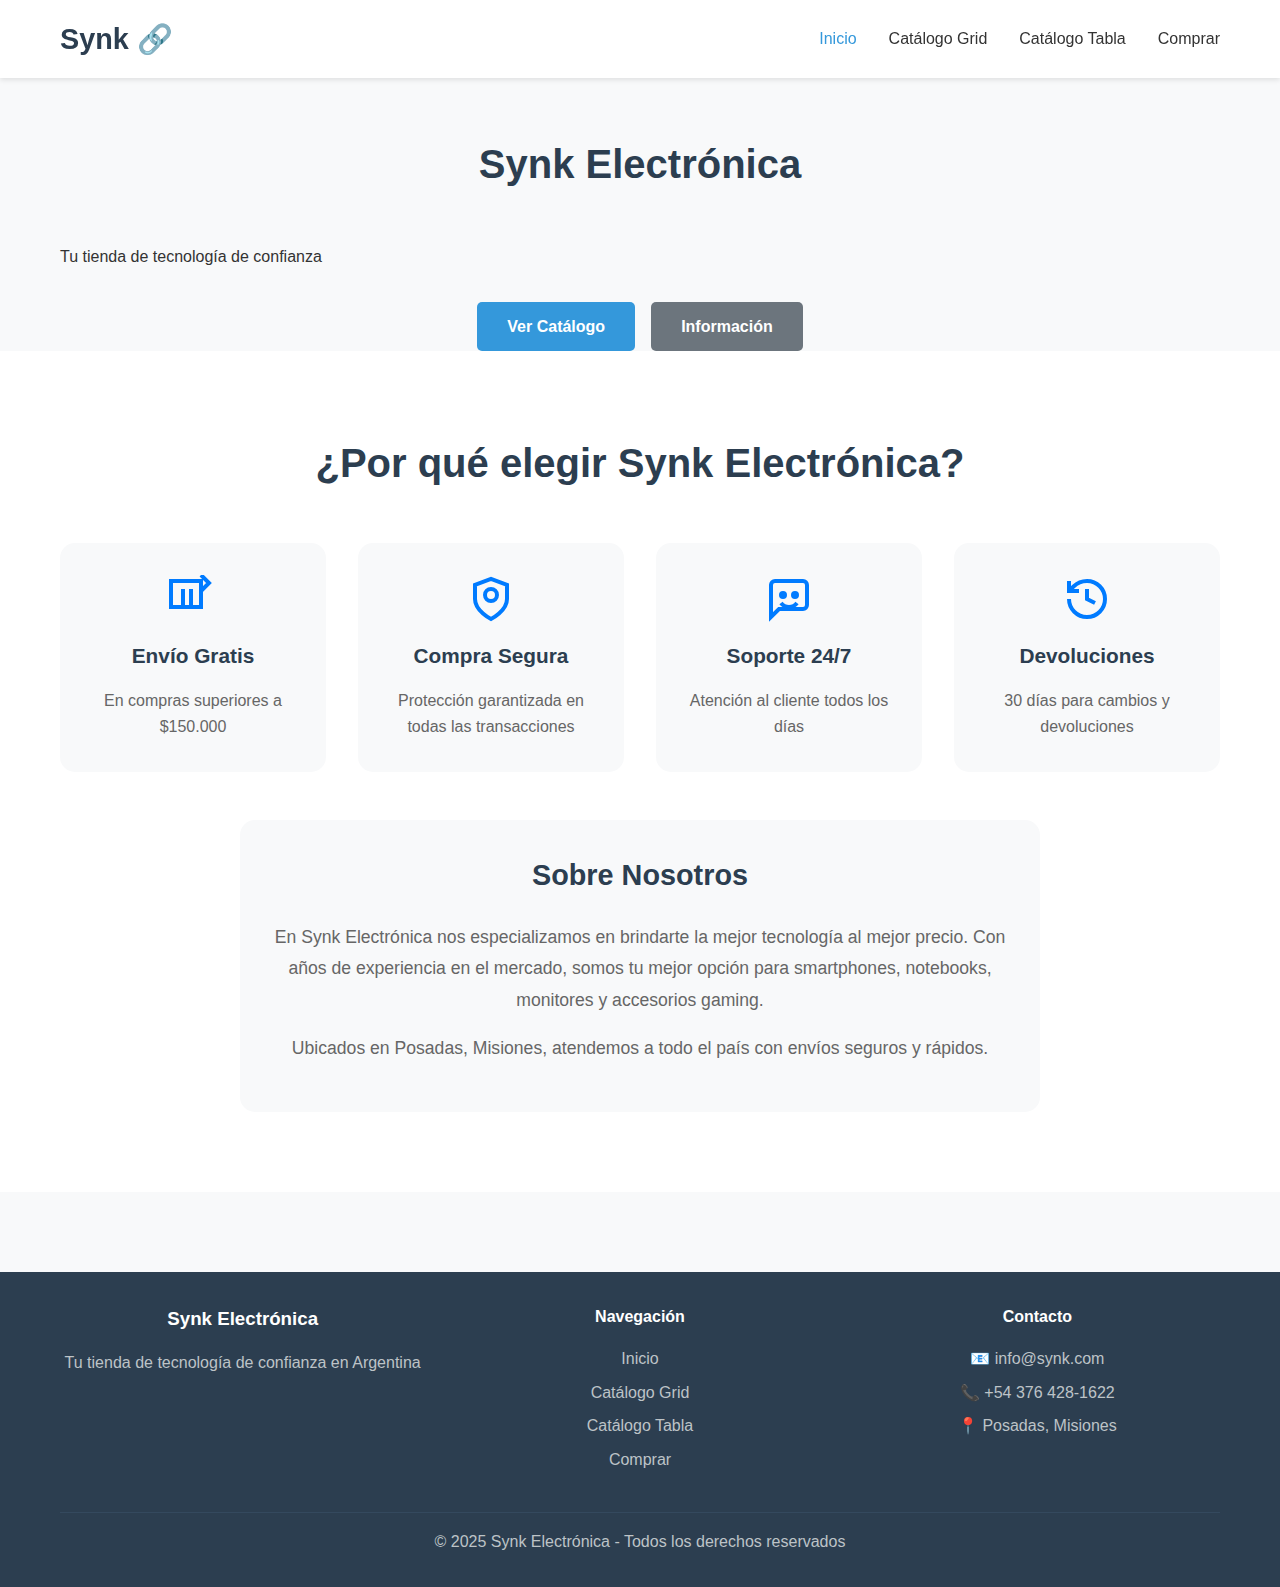
<file: index.html>
<!DOCTYPE html>
<html lang="es">
<head>
    <meta charset="UTF-8">
    <meta name="viewport" content="width=device-width, initial-scale=1.0">
    <title>Synk Electrónica - Inicio</title>
    <link rel="stylesheet" href="style.css">
</head>
<body>

    <header>
        <div class="container">
            <div class="header-content">
                <a href="index.html" class="logo">Synk 🔗</a>
                <nav>
                    <a href="index.html" class="nav-link active">Inicio</a>
                    <a href="listado_box.html" class="nav-link">Catálogo Grid</a>
                    <a href="listado_tabla.html" class="nav-link">Catálogo Tabla</a>
                    <a href="comprar.html" class="nav-link">Comprar</a>
                </nav>
            </div>
        </div>
    </header>

    <main>
        <section class="hero">
            <div class="container">
                <div class="hero-content">
                    <h1>Synk Electrónica</h1>
                    <p class="hero-subtitle">Tu tienda de tecnología de confianza</p>
                    <div class="hero-buttons">
                        <a href="listado_box.html" class="btn btn-primary">Ver Catálogo</a>
                        <a href="#informacion" class="btn btn-secondary">Información</a>
                    </div>
                </div>
            </div>
        </section>

        <section id="informacion" class="info">
            <div class="container">
                <h2>¿Por qué elegir Synk Electrónica?</h2>
                
                <div class="info-grid">
                    <div class="info-card">
                        <div class="info-icon">
                            <svg width="48" height="48" viewBox="0 0 24 24" fill="none" stroke="currentColor" stroke-width="2">
                                <rect x="1" y="3" width="15" height="13"></rect>
                                <path d="m16 8 4-4-4-4"></path>
                                <path d="M7 7v10"></path>
                                <path d="M11 7v10"></path>
                            </svg>
                        </div>
                        <h3>Envío Gratis</h3>
                        <p>En compras superiores a $150.000</p>
                    </div>
                    <div class="info-card">
                        <div class="info-icon">
                            <svg width="48" height="48" viewBox="0 0 24 24" fill="none" stroke="currentColor" stroke-width="2">
                                <path d="M12 22s8-4 8-10V5l-8-3-8 3v7c0 6 8 10 8 10z"></path>
                                <circle cx="12" cy="10" r="3"></circle>
                            </svg>
                        </div>
                        <h3>Compra Segura</h3>
                        <p>Protección garantizada en todas las transacciones</p>
                    </div>
                    <div class="info-card">
                        <div class="info-icon">
                            <svg width="48" height="48" viewBox="0 0 24 24" fill="none" stroke="currentColor" stroke-width="2">
                                <path d="M21 15a2 2 0 0 1-2 2H7l-4 4V5a2 2 0 0 1 2-2h14a2 2 0 0 1 2 2z"></path>
                                <circle cx="9" cy="10" r="1"></circle>
                                <circle cx="15" cy="10" r="1"></circle>
                                <path d="M8 14s1.5 2 4 2 4-2 4-2"></path>
                            </svg>
                        </div>
                        <h3>Soporte 24/7</h3>
                        <p>Atención al cliente todos los días</p>
                    </div>
                    <div class="info-card">
                        <div class="info-icon">
                            <svg width="48" height="48" viewBox="0 0 24 24" fill="none" stroke="currentColor" stroke-width="2">
                                <path d="M3 12a9 9 0 1 0 9-9 9.75 9.75 0 0 0-6.74 2.74L3 8"></path>
                                <path d="M3 3v5h5"></path>
                                <path d="M12 7v5l4 2"></path>
                            </svg>
                        </div>
                        <h3>Devoluciones</h3>
                        <p>30 días para cambios y devoluciones</p>
                    </div>
                </div>

                <div class="info-text">
                    <h3>Sobre Nosotros</h3>
                    <p>En Synk Electrónica nos especializamos en brindarte la mejor tecnología al mejor precio. Con años de experiencia en el mercado, somos tu mejor opción para smartphones, notebooks, monitores y accesorios gaming.</p>
                    <p>Ubicados en Posadas, Misiones, atendemos a todo el país con envíos seguros y rápidos.</p>
                </div>
            </div>
        </section>
    </main>


    <footer>
        <div class="container">
            <div class="footer-content">
                <div class="footer-section">
                    <h3>Synk Electrónica</h3>
                    <p>Tu tienda de tecnología de confianza en Argentina</p>
                </div>
                <div class="footer-section">
                    <h4>Navegación</h4>
                    <a href="index.html">Inicio</a>
                    <a href="listado_box.html">Catálogo Grid</a>
                    <a href="listado_tabla.html">Catálogo Tabla</a>
                    <a href="comprar.html">Comprar</a>
                </div>
                <div class="footer-section">
                    <h4>Contacto</h4>
                    <p>📧 info@synk.com</p>
                    <p>📞 +54 376 428-1622</p>
                    <p>📍 Posadas, Misiones</p>
                </div>
            </div>
            <div class="footer-bottom"> 
                <p>&copy; 2025 Synk Electrónica - Todos los derechos reservados</p>
            </div>
        </div>
    </footer>

</body>
</html>
</file>
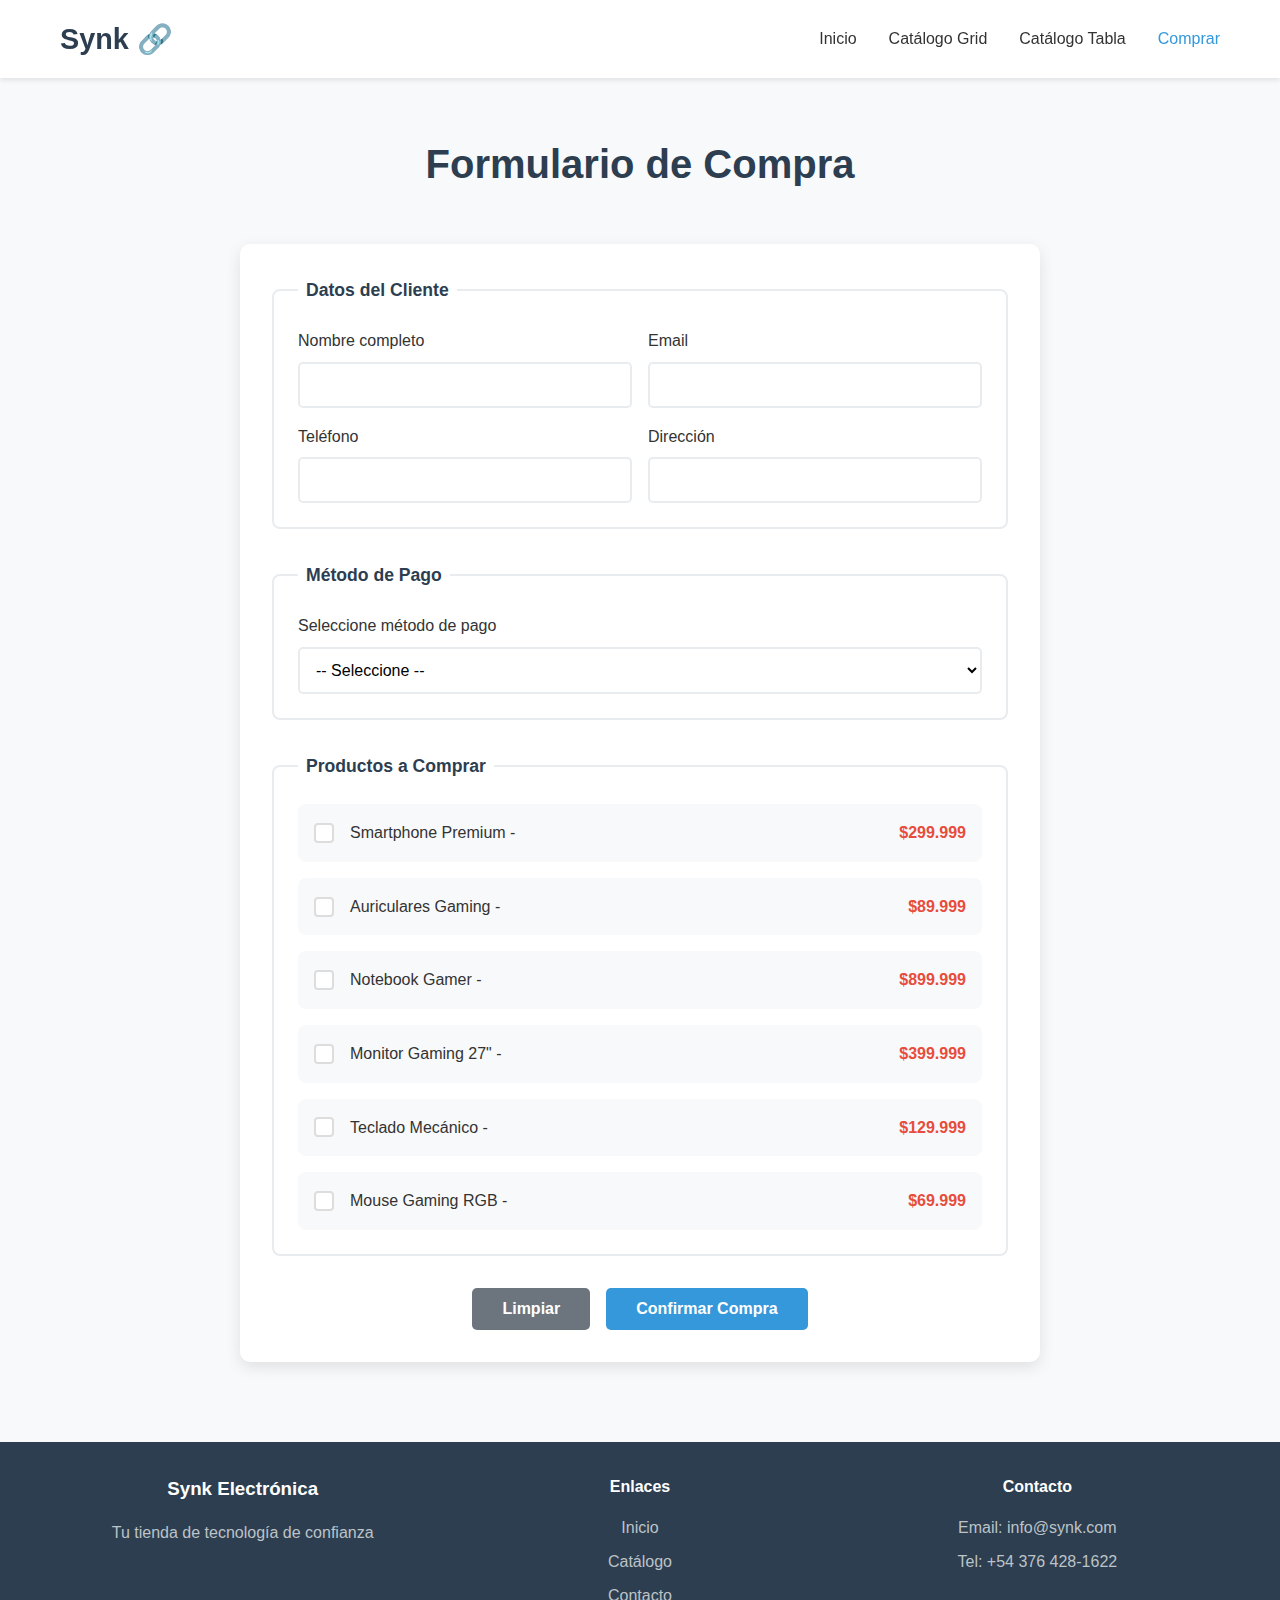
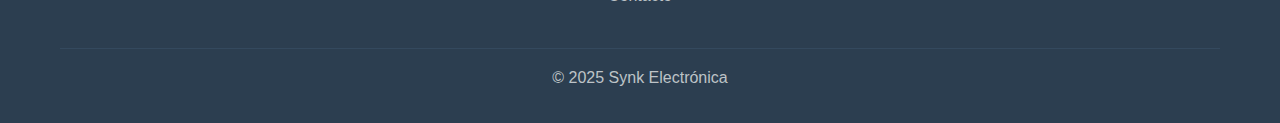
<file: comprar.html>
<!DOCTYPE html>
<html lang="es">
<head>
    <meta charset="UTF-8">
    <meta name="viewport" content="width=device-width, initial-scale=1.0">
    <title>Comprar - Synk Electrónica</title>
    <link rel="stylesheet" href="style.css">
</head>
<body>
    
    <header>
        <div class="container">
            <div class="header-content">
                <a href="index.html" class="logo">Synk 🔗</a>
                <nav>
                    <a href="index.html" class="nav-link">Inicio</a>
                    <a href="listado_box.html" class="nav-link">Catálogo Grid</a>
                    <a href="listado_tabla.html" class="nav-link">Catálogo Tabla</a>
                    <a href="#" class="nav-link active">Comprar</a>
                </nav>
            </div>
        </div>
    </header>

    <main>
        <div class="container">
            <h1>Formulario de Compra</h1>
            
            <div class="form-container">
                <form action="#mensaje" method="get" class="compra-form">

                    <fieldset>
                        <legend>Datos del Cliente</legend>
                        <div class="grid-2">
                            <div class="input-group">
                                <label for="nombre">Nombre completo</label>
                                <input type="text" id="nombre" name="nombre" required>
                            </div>
                            <div class="input-group">
                                <label for="email">Email</label>
                                <input type="email" id="email" name="email" required>
                            </div>
                            <div class="input-group">
                                <label for="telefono">Teléfono</label>
                                <input type="tel" id="telefono" name="telefono" required>
                            </div>
                            <div class="input-group">
                                <label for="direccion">Dirección</label>
                                <input type="text" id="direccion" name="direccion" required>
                            </div>
                        </div>
                    </fieldset>

                    <fieldset>
                        <legend>Método de Pago</legend>
                        <div class="input-group">
                            <label for="pago">Seleccione método de pago</label>
                            <select id="pago" name="pago" required>
                                <option value="">-- Seleccione --</option>
                                <option value="tarjeta">Tarjeta de crédito/débito</option>
                                <option value="transferencia">Transferencia bancaria</option>
                                <option value="efectivo">Efectivo en pickup point</option>
                            </select>
                        </div>
                    </fieldset>

                    <fieldset>
                        <legend>Productos a Comprar</legend>
                        <div class="productos-list">
                            <label class="checkbox-label">
                                <input type="checkbox" name="productos[]" value="smartphone">
                                <span class="checkmark"></span>
                                Smartphone Premium - <span class="precio-item">$299.999</span>
                            </label>
                            <label class="checkbox-label">
                                <input type="checkbox" name="productos[]" value="auriculares">
                                <span class="checkmark"></span>
                                Auriculares Gaming - <span class="precio-item">$89.999</span>
                            </label>
                            <label class="checkbox-label">
                                <input type="checkbox" name="productos[]" value="notebook">
                                <span class="checkmark"></span>
                                Notebook Gamer - <span class="precio-item">$899.999</span>
                            </label>
                            <label class="checkbox-label">
                                <input type="checkbox" name="productos[]" value="monitor">
                                <span class="checkmark"></span>
                                Monitor Gaming 27" - <span class="precio-item">$399.999</span>
                            </label>
                            <label class="checkbox-label">
                                <input type="checkbox" name="productos[]" value="teclado">
                                <span class="checkmark"></span>
                                Teclado Mecánico - <span class="precio-item">$129.999</span>
                            </label>
                            <label class="checkbox-label">
                                <input type="checkbox" name="productos[]" value="mouse">
                                <span class="checkmark"></span>
                                Mouse Gaming RGB - <span class="precio-item">$69.999</span>
                            </label>
                        </div>
                    </fieldset>

                    <div class="form-actions">
                        <button type="reset" class="btn btn-secondary">Limpiar</button>
                        <button type="submit" class="btn btn-primary">Confirmar Compra</button>
                    </div>

                </form>
            </div>
        </div>
    </main>

    <div id="mensaje" class="modal">
        <div class="modal-content">
            <h2>✅ ¡Compra Confirmada!</h2>
            <p>Tu pedido está siendo procesado. Te enviaremos la confirmación por email.</p>
            <a href="#" class="btn btn-primary">Cerrar</a>
        </div>
    </div>

    <footer>
        <div class="container">
            <div class="footer-content">
                <div class="footer-section">
                    <h3>Synk Electrónica</h3>
                    <p>Tu tienda de tecnología de confianza</p>
                </div>
                <div class="footer-section">
                    <h4>Enlaces</h4>
                    <a href="index.html">Inicio</a>
                    <a href="listado_box.html">Catálogo</a>
                    <a href="#">Contacto</a>
                </div>
                <div class="footer-section">
                    <h4>Contacto</h4>
                    <p>Email: info@synk.com</p>
                    <p>Tel: +54 376 428-1622</p>
                </div>
            </div>
            <div class="footer-bottom">
                <p>&copy; 2025 Synk Electrónica</p>
            </div>
        </div>
    </footer>

</body>
</html>
</file>
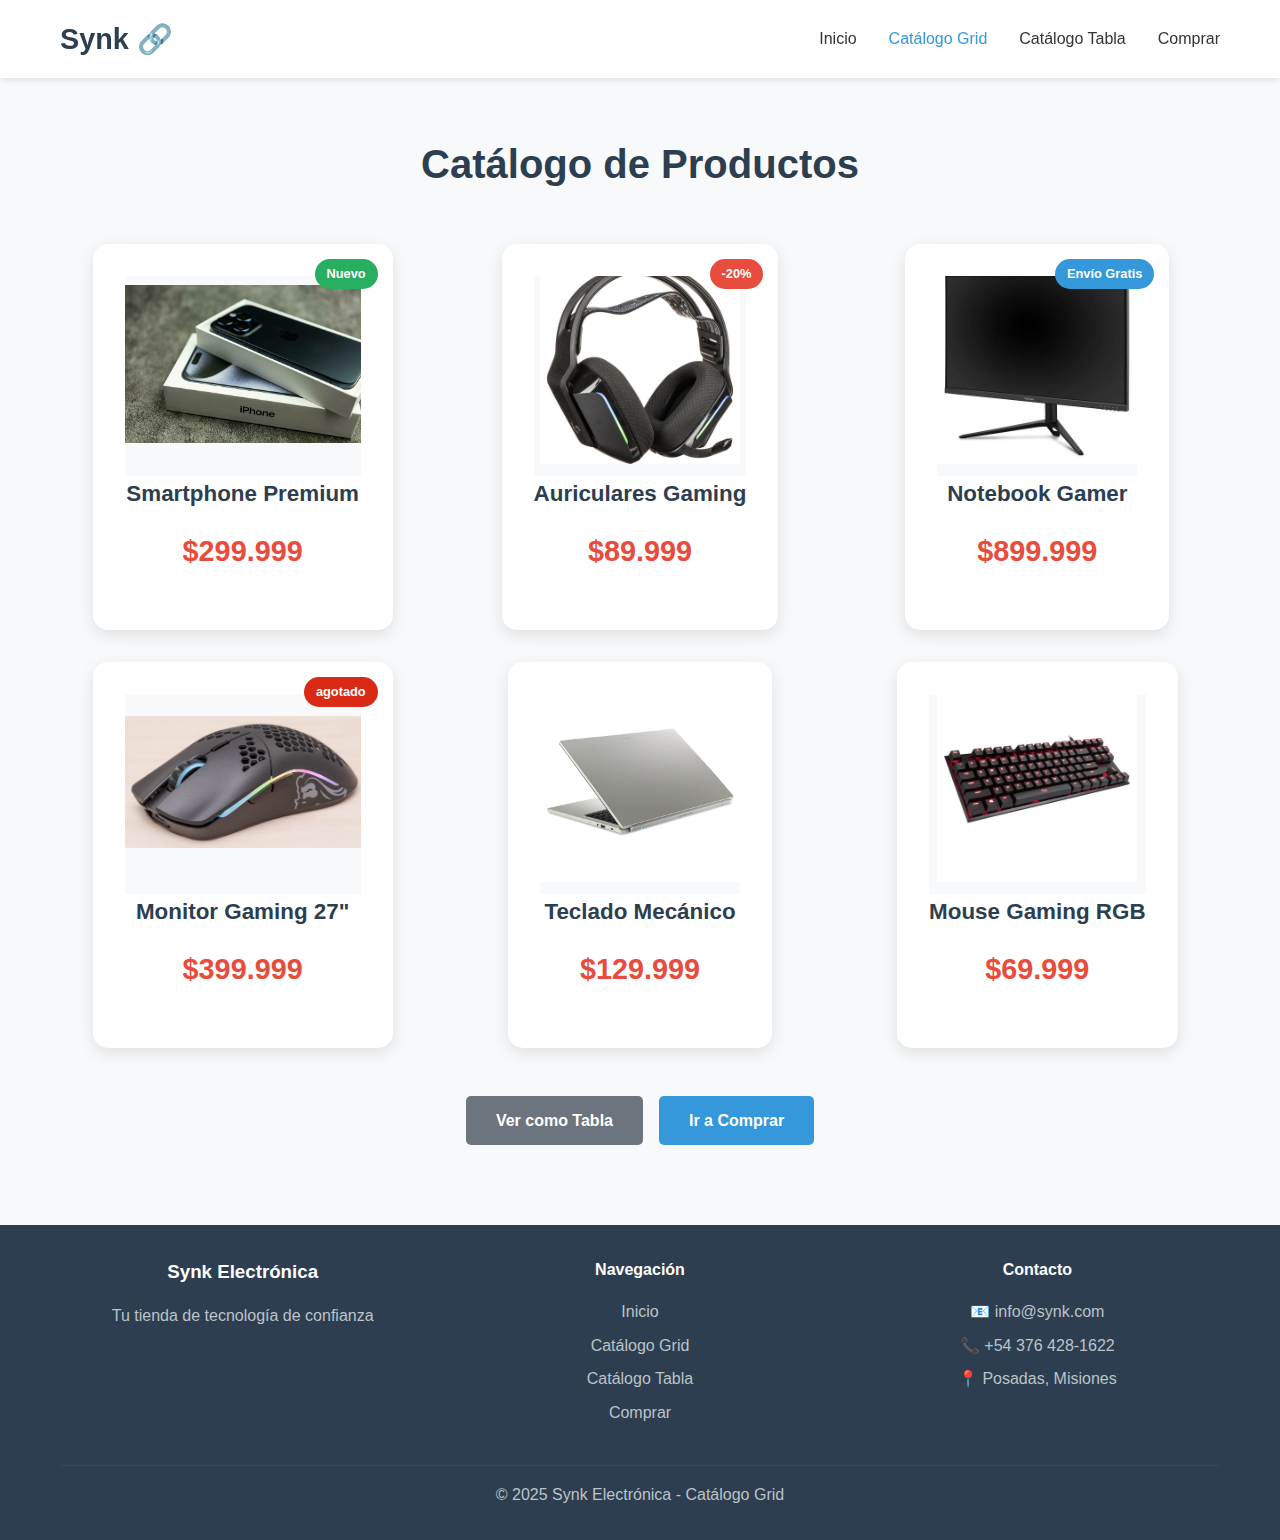
<file: listado_box.html>
<!DOCTYPE html>
<html lang="es">
<head>
    <meta charset="UTF-8">
    <meta name="viewport" content="width=device-width, initial-scale=1.0">
    <title>Catálogo Grid - Synk Electrónica</title>
    <link rel="stylesheet" href="style.css">
</head>
<body>
    
    <header>
        <div class="container">
            <div class="header-content">
                <a href="index.html" class="logo">Synk 🔗</a>
                <nav>
                    <a href="index.html" class="nav-link">Inicio</a>
                    <a href="listado_box.html" class="nav-link active">Catálogo Grid</a>
                    <a href="listado_tabla.html" class="nav-link">Catálogo Tabla</a>
                    <a href="comprar.html" class="nav-link">Comprar</a>
                </nav>
            </div>
        </div>
    </header>

    <main>
        <div class="container">
            <h1>Catálogo de Productos</h1>

            <div class="productos-grid">
                
                <div class="producto-card">
                    <div class="etiqueta nuevo">Nuevo</div>
                    <div class="producto-img-container">
                        <img src="img/celular_caja.jpg" alt="Smartphone Premium" class="producto-img">
                    </div>
                    <h2>Smartphone Premium</h2>
                    <p class="precio">$299.999</p>
                </div>

                <div class="producto-card">
                    <div class="etiqueta oferta">-20%</div>
                    <div class="producto-img-container">
                        <img src="img/AuricularesL2.jpg" alt="Auriculares Gaming" class="producto-img">
                    </div>
                    <h2>Auriculares Gaming</h2>
                    <p class="precio">$89.999</p> 
                </div>

                <div class="producto-card">
                    <div class="etiqueta envio">Envío Gratis</div>
                    <div class="producto-img-container">
                        <img src="img/MonitorV4.jpeg" alt="Monitor Gaming" class="producto-img">
                    </div>
                    <h2>Notebook Gamer</h2>
                    <p class="precio">$899.999</p>
                </div>

                <div class="producto-card">
                    <div class="etiqueta agotado">agotado</div>
                    <div class="producto-img-container">
                        <img src="img/MouseG3.jpg" alt="Mouse Gaming" class="producto-img">
                    </div>
                    <h2>Monitor Gaming 27"</h2>
                    <p class="precio">$399.999</p>
                </div>

                <div class="producto-card">
                    <div class="producto-img-container">
                        <img src="img/NotebookA2.jpg" alt="Notebook Gamer" class="producto-img">
                    </div>
                    <h2>Teclado Mecánico</h2>
                    <p class="precio">$129.999</p>
                </div>

                <div class="producto-card">
                    <div class="producto-img-container">
                        <img src="img/TecladoH2.jpg" alt="Teclado Mecánico" class="producto-img">
                    </div>
                    <h2>Mouse Gaming RGB</h2>
                    <p class="precio">$69.999</p>
                </div>

            </div>
            
            <div class="catalogo-nav">
                <a href="listado_tabla.html" class="btn btn-secondary">Ver como Tabla</a>
                <a href="comprar.html" class="btn btn-primary">Ir a Comprar</a>
            </div>
        </div>
    </main>

    <footer>
        <div class="container">
            <div class="footer-content">
                <div class="footer-section">
                    <h3>Synk Electrónica</h3>
                    <p>Tu tienda de tecnología de confianza</p>
                </div>
                <div class="footer-section">
                    <h4>Navegación</h4>
                    <a href="index.html">Inicio</a>
                    <a href="listado_box.html">Catálogo Grid</a>
                    <a href="listado_tabla.html">Catálogo Tabla</a>
                    <a href="comprar.html">Comprar</a>
                </div>
                <div class="footer-section">
                    <h4>Contacto</h4>
                    <p>📧 info@synk.com</p>
                    <p>📞 +54 376 428-1622</p>
                    <p>📍 Posadas, Misiones</p>
                </div>
            </div>
            <div class="footer-bottom">
                <p>&copy; 2025 Synk Electrónica - Catálogo Grid</p>
            </div>
        </div>
    </footer>

</body>
</html>
</file>
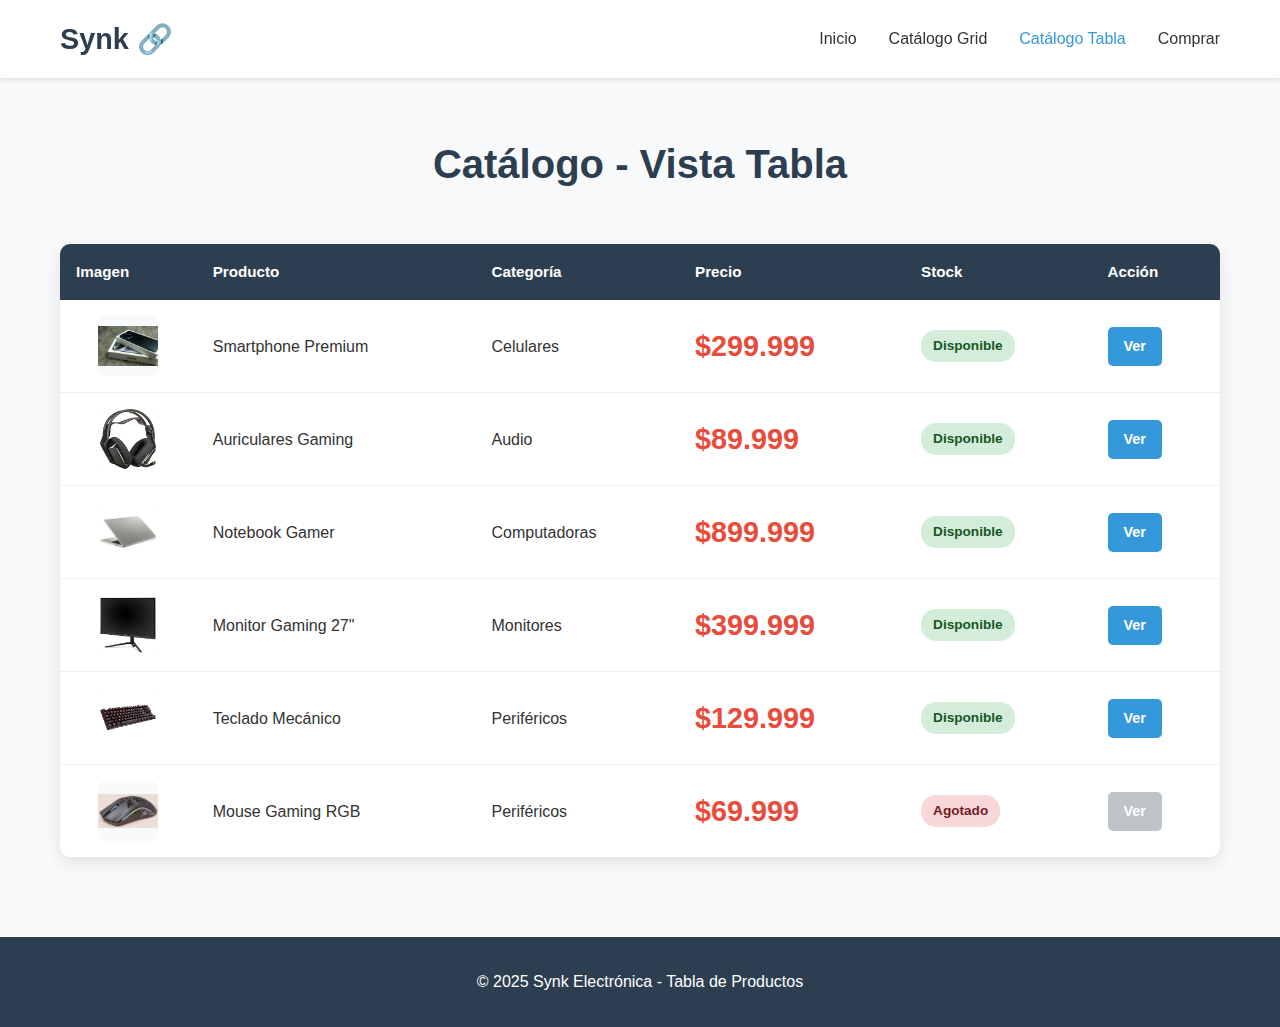
<file: listado_tabla.html>
<!DOCTYPE html>
<html lang="es">
<head>
    <meta charset="UTF-8">
    <meta name="viewport" content="width=device-width, initial-scale=1.0">
    <title>Catálogo Tabla - Synk Electrónica</title>
    <link rel="stylesheet" href="style.css">
</head>
<body>
    
    <header>
        <div class="container">
            <div class="header-content">
                <a href="index.html" class="logo">Synk 🔗</a>
                <nav>
                    <a href="index.html" class="nav-link">Inicio</a>
                    <a href="listado_box.html" class="nav-link">Catálogo Grid</a>
                    <a href="listado_tabla.html" class="nav-link active">Catálogo Tabla</a>
                    <a href="comprar.html" class="nav-link">Comprar</a>
                </nav>
            </div>
        </div>
    </header>

    <main>
        <div class="container">
            <h1>Catálogo - Vista Tabla</h1>
            
            <div class="table-wrapper">
                <table class="productos-tabla">
                    <thead>
                        <tr>
                            <th>Imagen</th>
                            <th>Producto</th>
                            <th>Categoría</th>
                            <th>Precio</th>
                            <th>Stock</th>
                            <th>Acción</th>
                        </tr>
                    </thead>
                    <tbody>
                        <tr>
                            <td><div class="thumb"><img src="img/celular_caja.jpg" alt="Smartphone Premium"></div></td>
                            <td>Smartphone Premium</td>
                            <td>Celulares</td>
                            <td class="precio">$299.999</td>
                            <td><span class="stock disponible">Disponible</span></td>
                            <td><a href="#" class="btn-simple">Ver</a></td>
                        </tr>
                        <tr>
                            <td><div class="thumb"><img src="img/AuricularesL2.jpg" alt="Auriculares Gaming"></div></td>
                            <td>Auriculares Gaming</td>
                            <td>Audio</td>
                            <td class="precio">$89.999</td>
                            <td><span class="stock disponible">Disponible</span></td>
                            <td><a href="#" class="btn-simple">Ver</a></td>
                        </tr>
                        <tr>
                            <td><div class="thumb"><img src="img/NotebookA2.jpg" alt="Notebook Gamer"></div></td>
                            <td>Notebook Gamer</td>
                            <td>Computadoras</td>
                            <td class="precio">$899.999</td>
                            <td><span class="stock disponible">Disponible</span></td>
                            <td><a href="#" class="btn-simple">Ver</a></td>
                        </tr>
                        <tr>
                            <td><div class="thumb"><img src="img/MonitorV4.jpeg" alt="Monitor Gaming"></div></td>
                            <td>Monitor Gaming 27"</td>
                            <td>Monitores</td>
                            <td class="precio">$399.999</td>
                            <td><span class="stock disponible">Disponible</span></td>
                            <td><a href="#" class="btn-simple">Ver</a></td>
                        </tr>
                        <tr>
                            <td><div class="thumb"><img src="img/TecladoH2.jpg" alt="Teclado Mecánico"></div></td>
                            <td>Teclado Mecánico</td>
                            <td>Periféricos</td>
                            <td class="precio">$129.999</td>
                            <td><span class="stock disponible">Disponible</span></td>
                            <td><a href="#" class="btn-simple">Ver</a></td>
                        </tr>
                        <tr>
                            <td><div class="thumb"><img src="img/MouseG3.jpg" alt="Mouse Gaming RGB"></div></td>
                            <td>Mouse Gaming RGB</td>
                            <td>Periféricos</td>
                            <td class="precio">$69.999</td>
                            <td><span class="stock agotado">Agotado</span></td>
                            <td><a href="#" class="btn-simple disabled">Ver</a></td>
                        </tr>
                    </tbody>
                </table>
            </div>
        </div>
    </main>

    <footer>
        <div class="container">
            <p>&copy; 2025 Synk Electrónica - Tabla de Productos</p>
        </div>
    </footer>

</body>
</html>
</file>
<file: style.css>
/* Reset y estilos base */
* {
    margin: 0;
    padding: 0;
    box-sizing: border-box;
}

body {
    font-family: Arial, sans-serif;
    line-height: 1.6;
    color: #333;
    background: #f8f9fa;
}

.container {
    max-width: 1200px;
    margin: 0 auto;
    padding: 0 20px;
}

/* Header */
header {
    background: #fff;
    box-shadow: 0 2px 5px rgba(0,0,0,0.1);
    position: fixed;
    width: 100%;
    top: 0;
    z-index: 100;
}

.header-content {
    display: flex;
    justify-content: space-between;
    align-items: center;
    padding: 1rem 0;
}

.logo {
    font-size: 1.8rem;
    font-weight: bold;
    text-decoration: none;
    color: #2c3e50;
}

nav {
    display: flex;
    gap: 2rem;
}

.nav-link {
    text-decoration: none;
    color: #333;
    font-weight: 500;
    transition: color 0.3s;
}

.nav-link:hover,
.nav-link.active {
    color: #3498db;
}

/* Main content */
main {
    margin-top: 100px;
    padding: 2rem 0;
}

main h1 {
    text-align: center;
    font-size: 2.5rem;
    margin-bottom: 3rem;
    color: #2c3e50;
}

/* Grid de productos */
.productos-grid {
    display: grid;
    grid-template-columns: repeat(auto-fit, minmax(300px, 1fr));
    gap: 2rem;
}

.producto-card {
    background: white;
    border-radius: 15px;
    padding: 2rem;
    text-align: center;
    box-shadow: 0 5px 15px rgba(0,0,0,0.1);
    transition: transform 0.3s, box-shadow 0.3s;
    position: relative;
    overflow: hidden;
    max-width: 300px;
    margin: 0 auto;
}

.producto-card:hover {
    transform: translateY(-10px);
    box-shadow: 0 10px 25px rgba(0,0,0,0.15);
}

.producto-img-container {
    width: 100%;
    height: 200px;
    overflow: hidden;
    display: flex;
    align-items: center;
    justify-content: center;
    background-color: #f8f9fa;
}

.producto-img {
    width: 100%;
    height: 100%;
    object-fit: contain;
    margin-bottom: 1.5rem;
    display: block;
}

.producto-card h2 {
    font-size: 1.4rem;
    margin-bottom: 1rem;
    color: #2c3e50;
}

/* Etiquetas */
.etiqueta {
    position: absolute;
    top: 15px;
    right: 15px;
    padding: 5px 12px;
    border-radius: 20px;
    font-size: 0.8rem;
    font-weight: bold;
    color: white;
}

.etiqueta.nuevo {
    background: #27ae60;
}

.etiqueta.oferta {
    background: #e74c3c;
}

.etiqueta.envio {
    background: #3498db;
}

.etiqueta.agotado {
    background: #da2915;
}

/* Precios */
.precio {
    font-size: 1.8rem;
    font-weight: bold;
    color: #e74c3c;
    margin-bottom: 1.5rem;
}

.precio-item {
    color: #e74c3c;
    font-weight: bold;
    margin-left: auto;
}

/* Navegación de catálogo */
.catalogo-nav {
    display: flex;
    justify-content: center;
    gap: 1rem;
    margin-top: 3rem;
    flex-wrap: wrap;
}

/* Botones */
.btn {
    display: inline-block;
    padding: 12px 30px;
    border: none;
    border-radius: 5px;
    font-size: 1rem;
    font-weight: bold;
    cursor: pointer;
    transition: all 0.3s;
    text-decoration: none;
    text-align: center;
}

.btn-primary {
    background: #3498db;
    color: white;
}

.btn-primary:hover {
    background: #2980b9;
    transform: translateY(-2px);
}

.btn-secondary {
    background: #6c757d;
    color: white;
}

.btn-secondary:hover {
    background: #545b62;
    transform: translateY(-2px);
}

.btn-card {
    display: inline-block;
    padding: 10px 25px;
    background: #3498db;
    color: white;
    text-decoration: none;
    border-radius: 25px;
    font-weight: bold;
    transition: background 0.3s, transform 0.2s;
}

.btn-card:hover {
    background: #2980b9;
    transform: scale(1.05);
}

.btn-simple {
    display: inline-block;
    padding: 8px 16px;
    background: #3498db;
    color: white;
    text-decoration: none;
    border-radius: 5px;
    font-size: 0.9rem;
    font-weight: bold;
    transition: background 0.3s;
}

.btn-simple:hover {
    background: #2980b9;
}

.btn-simple.disabled {
    background: #bdc3c7;
    cursor: not-allowed;
}

.btn-simple.disabled:hover {
    background: #bdc3c7;
}

/* Tabla de productos */
.table-wrapper {
    background: white;
    border-radius: 10px;
    overflow: hidden;
    box-shadow: 0 5px 15px rgba(0,0,0,0.1);
    overflow-x: auto;
}

.productos-tabla {
    width: 100%;
    border-collapse: collapse;
    min-width: 700px;
}

.productos-tabla thead {
    background: #2c3e50;
    color: white;
}

.productos-tabla th {
    padding: 1rem;
    text-align: left;
    font-weight: bold;
    font-size: 0.95rem;
}

.productos-tabla tbody tr {
    border-bottom: 1px solid #eee;
    transition: background-color 0.2s;
}

.productos-tabla tbody tr:hover {
    background: #f8f9fa;
}

.productos-tabla tbody tr:last-child {
    border-bottom: none;
}

.productos-tabla td {
    padding: 1rem;
    vertical-align: middle;
}

.thumb {
    width: 60px;
    height: 60px;
    display: flex;
    align-items: center;
    justify-content: center;
    background: #f1f2f6;
    border-radius: 8px;
    margin: 0 auto;
    overflow: hidden;
    background-color: #f8f9fa;
}

.thumb img {
    width: 100%;
    height: 100%;
    object-fit: contain;
}

/* Stock */
.stock {
    padding: 5px 12px;
    border-radius: 15px;
    font-size: 0.85rem;
    font-weight: bold;
    text-align: center;
    display: inline-block;
}

.stock.disponible {
    background: #d4edda;
    color: #155724;
}

.stock.agotado {
    background: #f8d7da;
    color: #721c24;
}

/* Formularios */
.form-container {
    max-width: 800px;
    margin: 0 auto;
    background: white;
    border-radius: 10px;
    padding: 2rem;
    box-shadow: 0 5px 15px rgba(0,0,0,0.1);
}

.compra-form {
    display: flex;
    flex-direction: column;
    gap: 2rem;
}

fieldset {
    border: 2px solid #e9ecef;
    border-radius: 8px;
    padding: 1.5rem;
    margin: 0;
}

legend {
    font-weight: bold;
    font-size: 1.1rem;
    color: #2c3e50;
    padding: 0 0.5rem;
}

.grid-2 {
    display: grid;
    grid-template-columns: repeat(auto-fit, minmax(300px, 1fr));
    gap: 1rem;
}

.input-group {
    display: flex;
    flex-direction: column;
    gap: 0.5rem;
}

.input-group label {
    font-weight: 500;
    color: #333;
}

input[type="text"],
input[type="email"],
input[type="tel"],
select {
    padding: 12px;
    border: 2px solid #e9ecef;
    border-radius: 5px;
    font-size: 1rem;
    transition: border-color 0.3s, box-shadow 0.3s;
}

input[type="text"]:focus,
input[type="email"]:focus,
input[type="tel"]:focus,
select:focus {
    outline: none;
    border-color: #3498db;
    box-shadow: 0 0 0 3px rgba(52, 152, 219, 0.1);
}

select {
    cursor: pointer;
    background: white;
}

.productos-list {
    display: flex;
    flex-direction: column;
    gap: 1rem;
}

.checkbox-label {
    display: flex;
    align-items: center;
    gap: 1rem;
    padding: 1rem;
    background: #f8f9fa;
    border-radius: 8px;
    cursor: pointer;
    transition: background 0.3s;
    position: relative;
}

.checkbox-label:hover {
    background: #e9ecef;
}

.checkbox-label input[type="checkbox"] {
    position: absolute;
    opacity: 0;
    cursor: pointer;
}

.checkmark {
    width: 20px;
    height: 20px;
    background: white;
    border: 2px solid #ddd;
    border-radius: 4px;
    position: relative;
    flex-shrink: 0;
}

.checkbox-label input[type="checkbox"]:checked + .checkmark {
    background: #3498db;
    border-color: #3498db;
}

.checkbox-label input[type="checkbox"]:checked + .checkmark:after {
    content: '';
    position: absolute;
    left: 6px;
    top: 2px;
    width: 5px;
    height: 10px;
    border: solid white;
    border-width: 0 2px 2px 0;
    transform: rotate(45deg);
}

.form-actions {
    display: flex;
    gap: 1rem;
    justify-content: center;
    flex-wrap: wrap;
}

/* Modal */
.modal {
    display: none;
    position: fixed;
    top: 0;
    left: 0;
    width: 100%;
    height: 100%;
    background: rgba(0,0,0,0.5);
    z-index: 1000;
}

.modal:target {
    display: flex;
    align-items: center;
    justify-content: center;
}

.modal-content {
    background: white;
    padding: 2rem;
    border-radius: 10px;
    text-align: center;
    max-width: 400px;
    margin: 2rem;
    box-shadow: 0 10px 25px rgba(0,0,0,0.2);
}

.modal-content h2 {
    color: #27ae60;
    margin-bottom: 1rem;
}

.modal-content p {
    margin-bottom: 1.5rem;
    color: #666;
}

/* Sección info */
.info {
    padding: 80px 0;
    background: white;
}

.info h2 {
    text-align: center;
    font-size: 2.5rem;
    margin-bottom: 3rem;
    color: #2c3e50;
}

.info-grid {
    display: grid;
    grid-template-columns: repeat(auto-fit, minmax(250px, 1fr));
    gap: 2rem;
    margin-bottom: 3rem;
}

.info-card {
    text-align: center;
    padding: 2rem;
    background: #f8f9fa;
    border-radius: 15px;
    transition: transform 0.3s, box-shadow 0.3s;
}

.info-card:hover {
    transform: translateY(-5px);
    box-shadow: 0 10px 25px rgba(0,0,0,0.1);
}

.info-icon {
    font-size: 3rem;
    margin-bottom: 1rem;
    color: #007bff;
}

.info-icon svg {
    display: block;
    margin: 0 auto;
}

.info-card h3 {
    color: #2c3e50;
    margin-bottom: 1rem;
    font-size: 1.3rem;
}

.info-card p {
    color: #666;
    line-height: 1.6;
}

.info-text {
    max-width: 800px;
    margin: 0 auto;
    text-align: center;
    padding: 2rem;
    background: #f8f9fa;
    border-radius: 15px;
}

.info-text h3 {
    color: #2c3e50;
    font-size: 1.8rem;
    margin-bottom: 1.5rem;
}

.info-text p {
    color: #666;
    font-size: 1.1rem;
    line-height: 1.8;
    margin-bottom: 1rem;
}

.hero-buttons {
    display: flex;
    gap: 1rem;
    justify-content: center;
    margin-top: 2rem;
}

/* Footer */
footer {
    background: #2c3e50;
    color: white;
    text-align: center;
    padding: 2rem 0;
    margin-top: 3rem;
}

.footer-content {
    display: grid;
    grid-template-columns: repeat(auto-fit, minmax(250px, 1fr));
    gap: 2rem;
    margin-bottom: 2rem;
}

.footer-section h3,
.footer-section h4 {
    color: white;
    margin-bottom: 1rem;
}

.footer-section a {
    color: #bdc3c7;
    text-decoration: none;
    display: block;
    margin-bottom: 0.5rem;
    transition: color 0.3s;
}

.footer-section a:hover {
    color: white;
}

.footer-section p {
    color: #bdc3c7;
    margin-bottom: 0.5rem;
}

.footer-bottom {
    border-top: 1px solid #34495e;
    padding-top: 1rem;
    text-align: center;
    color: #bdc3c7;
}

/* Media Queries */
@media (max-width: 768px) {
    .header-content {
        flex-direction: column;
        gap: 1rem;
        padding: 0.5rem 0;
    }
    
    nav {
        gap: 1rem;
        flex-wrap: wrap;
    }
    
    main {
        margin-top: 120px;
    }
    
    main h1 {
        font-size: 2rem;
        margin-bottom: 2rem;
    }
    
    .container {
        padding: 0 10px;
    }
    
    .productos-grid {
        grid-template-columns: 1fr;
        gap: 1.5rem;
    }
    
    .producto-card {
        padding: 1.5rem;
    }
    
    .producto-img {
        font-size: 3rem;
    }
    
    .productos-tabla th,
    .productos-tabla td {
        padding: 0.5rem;
        font-size: 0.9rem;
    }
    
    .thumb {
        width: 40px;
        height: 40px;
        font-size: 1.5rem;
    }
    
    .form-container {
        margin: 1rem;
        padding: 1rem;
    }
    
    .grid-2 {
        grid-template-columns: 1fr;
    }
    
    .form-actions {
        flex-direction: column;
    }
    
    .checkbox-label {
        flex-direction: column;
        align-items: flex-start;
        gap: 0.5rem;
    }
    
    .precio-item {
        margin-left: 0;
    }
    
    .catalogo-nav {
        flex-direction: column;
        align-items: center;
        margin-top: 2rem;
    }
    
    .btn {
        width: 200px;
    }
    
    .info h2 {
        font-size: 2rem;
    }
    
    .info-grid {
        grid-template-columns: 1fr;
        gap: 1.5rem;
    }
    
    .info-card {
        padding: 1.5rem;
    }
    
    .info-text {
        padding: 1.5rem;
        margin: 1rem;
    }
    
    .info-text h3 {
        font-size: 1.5rem;
    }
    
    .footer-content {
        grid-template-columns: 1fr;
        text-align: center;
    }
}
</file>
